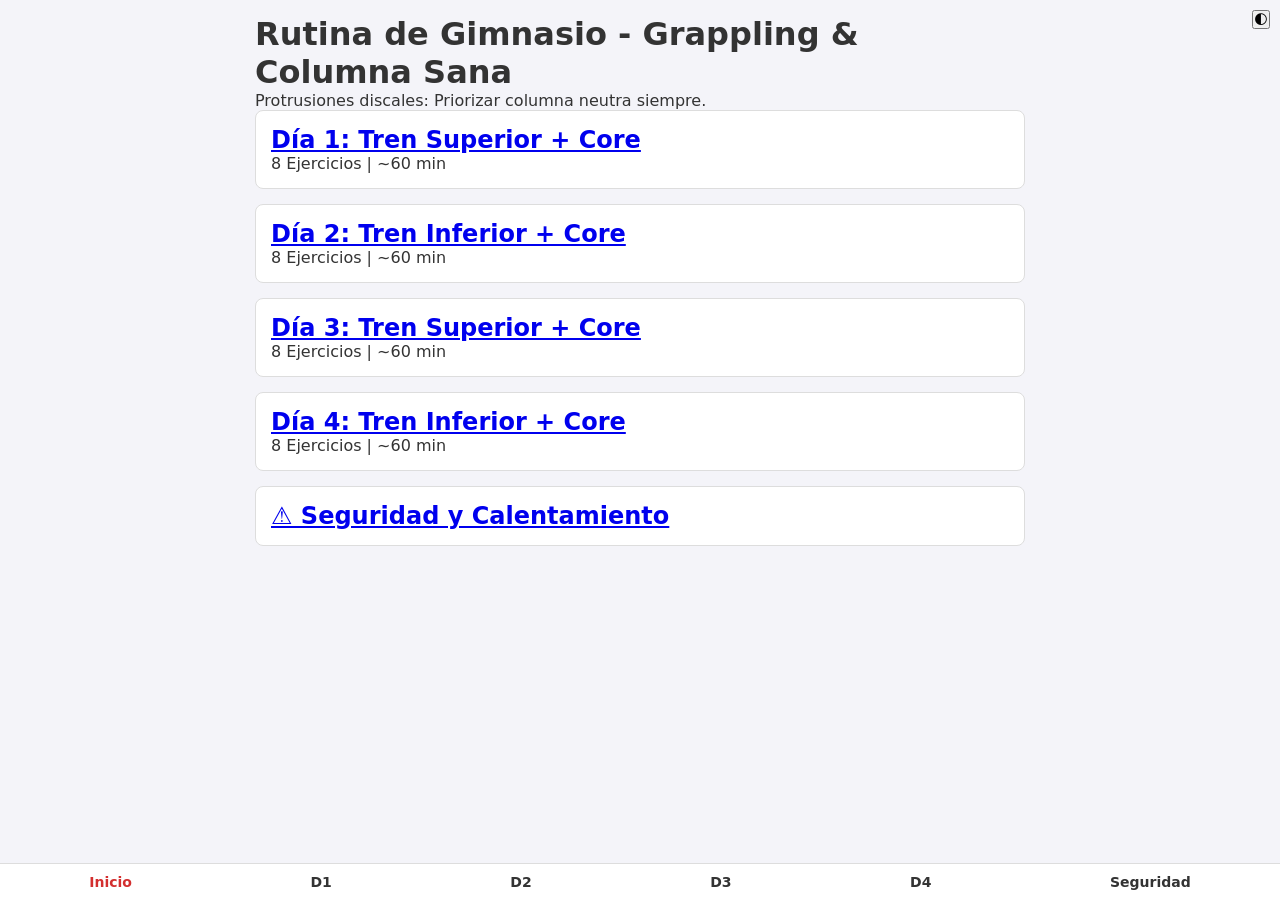
<file: index.html>
<!DOCTYPE html>
<html lang="es">
<head>
    <meta charset="UTF-8">
    <meta name="viewport" content="width=device-width, initial-scale=1.0">
    <title>Inicio | Rutina Lucha & Columna</title>
    <link rel="stylesheet" href="css/styles.css">
</head>

<body data-day="index">
    <button id="themeToggle" class="theme-switch">🌓</button>
    <div class="container">
        <h1>Rutina de Gimnasio - Grappling & Columna Sana</h1>
        <p>Protrusiones discales: Priorizar columna neutra siempre.</p>
        
        <div class="card">
            <h2><a href="dia-1.html">Día 1: Tren Superior + Core</a></h2>
            <p>8 Ejercicios | ~60 min</p>
        </div>
        <div class="card">
            <h2><a href="dia-2.html">Día 2: Tren Inferior + Core</a></h2>
            <p>8 Ejercicios | ~60 min</p>
        </div>
        <div class="card">
            <h2><a href="dia-3.html">Día 3: Tren Superior + Core</a></h2>
            <p>8 Ejercicios | ~60 min</p>
        </div>
        <div class="card">
            <h2><a href="dia-4.html">Día 4: Tren Inferior + Core</a></h2>
            <p>8 Ejercicios | ~60 min</p>
        </div>
        <div class="card">
            <h2><a href="seguridad.html">⚠️ Seguridad y Calentamiento</a></h2>
        </div>
    </div>
    
    <nav>
        <a href="index.html" class="active">Inicio</a>
        <a href="dia-1.html" class="">D1</a>
        <a href="dia-2.html" class="">D2</a>
        <a href="dia-3.html" class="">D3</a>
        <a href="dia-4.html" class="">D4</a>
        <a href="seguridad.html" class="">Seguridad</a>
    </nav>
    
    <script src="js/app.js"></script>
</body>
</html>
</file>
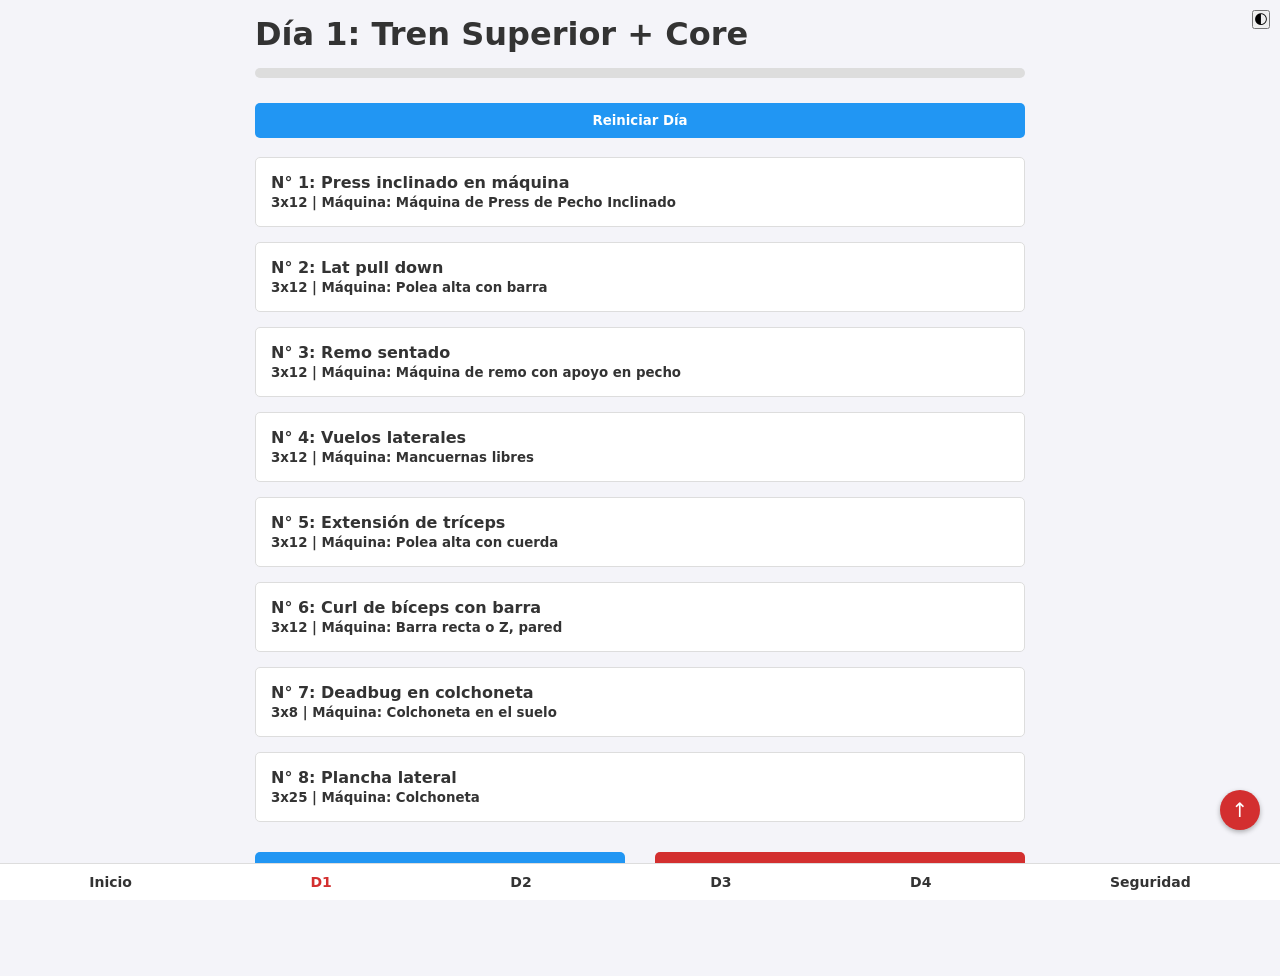
<file: dia-1.html>
<!DOCTYPE html>
<html lang="es">
<head>
    <meta charset="UTF-8">
    <meta name="viewport" content="width=device-width, initial-scale=1.0">
    <title>Día 1 | Rutina Lucha & Columna</title>
    <link rel="stylesheet" href="css/styles.css">
</head>

<body data-day="dia1">
    <button id="themeToggle" class="theme-switch">🌓</button>
    <a href="#" class="fab">↑</a>
    <div class="container">
        <h1>Día 1: Tren Superior + Core</h1>
        <div class="progress-container"><div class="progress-bar" id="progressBar"></div></div>
        <button id="resetDay" class="btn btn-secondary">Reiniciar Día</button>
        <br><br>
        
        
    <details id="1-press">
        <summary>
            <div>
                <strong>N° 1: Press inclinado en máquina</strong><br>
                <small>3x12 | Máquina: Máquina de Press de Pecho Inclinado</small>
            </div>
        </summary>
        <div class="content">
            <div class="img-placeholder">[SVG: img/1-press-maquina.svg] Máquina de Press de Pecho Inclinado - Ajustes</div>
            <div class="img-placeholder">[SVG: img/1-press-ejecucion.svg] Ejecución paso a paso</div>
            <div class="img-placeholder">[SVG: img/1-press-postura.svg] Correcto ✔ vs Incorrecto ✘</div>
            
            <p><strong>Ajuste y Ejecución:</strong> Ajusta el asiento para que los agarres queden a la altura del pecho superior. Empuja controladamente exhalando.</p>
            <p><strong>⚠️ Precaución (Protrusión):</strong> Mantén toda la espalda y cabeza pegadas al respaldo. No arquees la zona lumbar.</p>
            <p><strong>Lucha & Músculos:</strong> Pectoral mayor, deltoides anterior, tríceps. Ayuda a empujar al oponente y crear distancia.</p>
            
            <div style="margin-top: 15px;">
                <label>Peso usado (kg/lbs): <input type="number" id="w_1-press" class="weight-input"></label>
            </div>
            
            <div class="checkbox-group">
                <label><input type="checkbox" id="set_1-press_1"> Serie 1</label><label><input type="checkbox" id="set_1-press_2"> Serie 2</label><label><input type="checkbox" id="set_1-press_3"> Serie 3</label>
            </div>
            
            <div style="margin-top: 15px;">
                <button class="btn start-timer" data-time="90">Iniciar Descanso (90s)</button>
                <div class="timer"></div>
            </div>
        </div>
    </details>
    
        
    <details id="15-lat">
        <summary>
            <div>
                <strong>N° 2: Lat pull down</strong><br>
                <small>3x12 | Máquina: Polea alta con barra</small>
            </div>
        </summary>
        <div class="content">
            <div class="img-placeholder">[SVG: img/15-lat-maquina.svg] Polea alta con barra - Ajustes</div>
            <div class="img-placeholder">[SVG: img/15-lat-ejecucion.svg] Ejecución paso a paso</div>
            <div class="img-placeholder">[SVG: img/15-lat-postura.svg] Correcto ✔ vs Incorrecto ✘</div>
            
            <p><strong>Ajuste y Ejecución:</strong> Siéntate y ajusta los rodillos a tus muslos. Jala la barra hacia el pecho superior juntando escápulas.</p>
            <p><strong>⚠️ Precaución (Protrusión):</strong> Mantén el torso erguido. Evita balancearte hacia atrás para no comprometer los discos.</p>
            <p><strong>Lucha & Músculos:</strong> Dorsal ancho, bíceps. Crucial para jalar al oponente y control de agarres (clinch).</p>
            
            <div style="margin-top: 15px;">
                <label>Peso usado (kg/lbs): <input type="number" id="w_15-lat" class="weight-input"></label>
            </div>
            
            <div class="checkbox-group">
                <label><input type="checkbox" id="set_15-lat_1"> Serie 1</label><label><input type="checkbox" id="set_15-lat_2"> Serie 2</label><label><input type="checkbox" id="set_15-lat_3"> Serie 3</label>
            </div>
            
            <div style="margin-top: 15px;">
                <button class="btn start-timer" data-time="90">Iniciar Descanso (90s)</button>
                <div class="timer"></div>
            </div>
        </div>
    </details>
    
        
    <details id="21-remo">
        <summary>
            <div>
                <strong>N° 3: Remo sentado</strong><br>
                <small>3x12 | Máquina: Máquina de remo con apoyo en pecho</small>
            </div>
        </summary>
        <div class="content">
            <div class="img-placeholder">[SVG: img/21-remo-maquina.svg] Máquina de remo con apoyo en pecho - Ajustes</div>
            <div class="img-placeholder">[SVG: img/21-remo-ejecucion.svg] Ejecución paso a paso</div>
            <div class="img-placeholder">[SVG: img/21-remo-postura.svg] Correcto ✔ vs Incorrecto ✘</div>
            
            <p><strong>Ajuste y Ejecución:</strong> Apoya el pecho firmemente. Jala los agarres hacia tu abdomen exhalando.</p>
            <p><strong>⚠️ Precaución (Protrusión):</strong> El apoyo en el pecho es clave para evitar que la carga pase a la columna lumbar.</p>
            <p><strong>Lucha & Músculos:</strong> Espalda media, trapecios. Mejora el control y tracción en derribos.</p>
            
            <div style="margin-top: 15px;">
                <label>Peso usado (kg/lbs): <input type="number" id="w_21-remo" class="weight-input"></label>
            </div>
            
            <div class="checkbox-group">
                <label><input type="checkbox" id="set_21-remo_1"> Serie 1</label><label><input type="checkbox" id="set_21-remo_2"> Serie 2</label><label><input type="checkbox" id="set_21-remo_3"> Serie 3</label>
            </div>
            
            <div style="margin-top: 15px;">
                <button class="btn start-timer" data-time="90">Iniciar Descanso (90s)</button>
                <div class="timer"></div>
            </div>
        </div>
    </details>
    
        
    <details id="29-vuelos">
        <summary>
            <div>
                <strong>N° 4: Vuelos laterales</strong><br>
                <small>3x12 | Máquina: Mancuernas libres</small>
            </div>
        </summary>
        <div class="content">
            <div class="img-placeholder">[SVG: img/29-vuelos-maquina.svg] Mancuernas libres - Ajustes</div>
            <div class="img-placeholder">[SVG: img/29-vuelos-ejecucion.svg] Ejecución paso a paso</div>
            <div class="img-placeholder">[SVG: img/29-vuelos-postura.svg] Correcto ✔ vs Incorrecto ✘</div>
            
            <p><strong>Ajuste y Ejecución:</strong> De pie, elevación lateral de brazos con ligera flexión de codo.</p>
            <p><strong>⚠️ Precaución (Protrusión):</strong> Mantén abdomen contraído (bracing). No uses impulso del cuerpo.</p>
            <p><strong>Lucha & Músculos:</strong> Deltoides lateral. Estabilidad en hombros para llaves y posturas.</p>
            
            <div style="margin-top: 15px;">
                <label>Peso usado (kg/lbs): <input type="number" id="w_29-vuelos" class="weight-input"></label>
            </div>
            
            <div class="checkbox-group">
                <label><input type="checkbox" id="set_29-vuelos_1"> Serie 1</label><label><input type="checkbox" id="set_29-vuelos_2"> Serie 2</label><label><input type="checkbox" id="set_29-vuelos_3"> Serie 3</label>
            </div>
            
            <div style="margin-top: 15px;">
                <button class="btn start-timer" data-time="60">Iniciar Descanso (60s)</button>
                <div class="timer"></div>
            </div>
        </div>
    </details>
    
        
    <details id="63-triceps">
        <summary>
            <div>
                <strong>N° 5: Extensión de tríceps</strong><br>
                <small>3x12 | Máquina: Polea alta con cuerda</small>
            </div>
        </summary>
        <div class="content">
            <div class="img-placeholder">[SVG: img/63-triceps-maquina.svg] Polea alta con cuerda - Ajustes</div>
            <div class="img-placeholder">[SVG: img/63-triceps-ejecucion.svg] Ejecución paso a paso</div>
            <div class="img-placeholder">[SVG: img/63-triceps-postura.svg] Correcto ✔ vs Incorrecto ✘</div>
            
            <p><strong>Ajuste y Ejecución:</strong> Codos pegados al cuerpo, extiende los brazos hacia abajo.</p>
            <p><strong>⚠️ Precaución (Protrusión):</strong> Postura erguida, evita encorvarte hacia adelante al extender.</p>
            <p><strong>Lucha & Músculos:</strong> Tríceps. Fuerza de empuje en el suelo.</p>
            
            <div style="margin-top: 15px;">
                <label>Peso usado (kg/lbs): <input type="number" id="w_63-triceps" class="weight-input"></label>
            </div>
            
            <div class="checkbox-group">
                <label><input type="checkbox" id="set_63-triceps_1"> Serie 1</label><label><input type="checkbox" id="set_63-triceps_2"> Serie 2</label><label><input type="checkbox" id="set_63-triceps_3"> Serie 3</label>
            </div>
            
            <div style="margin-top: 15px;">
                <button class="btn start-timer" data-time="60">Iniciar Descanso (60s)</button>
                <div class="timer"></div>
            </div>
        </div>
    </details>
    
        
    <details id="71-biceps">
        <summary>
            <div>
                <strong>N° 6: Curl de bíceps con barra</strong><br>
                <small>3x12 | Máquina: Barra recta o Z, pared</small>
            </div>
        </summary>
        <div class="content">
            <div class="img-placeholder">[SVG: img/71-biceps-maquina.svg] Barra recta o Z, pared - Ajustes</div>
            <div class="img-placeholder">[SVG: img/71-biceps-ejecucion.svg] Ejecución paso a paso</div>
            <div class="img-placeholder">[SVG: img/71-biceps-postura.svg] Correcto ✔ vs Incorrecto ✘</div>
            
            <p><strong>Ajuste y Ejecución:</strong> Espalda apoyada en la pared o abdomen firme. Flexiona codos.</p>
            <p><strong>⚠️ Precaución (Protrusión):</strong> Sin balancear el cuerpo ni arquear zona lumbar (apoyo en pared previene esto).</p>
            <p><strong>Lucha & Músculos:</strong> Bíceps. Agarre firme y retención.</p>
            
            <div style="margin-top: 15px;">
                <label>Peso usado (kg/lbs): <input type="number" id="w_71-biceps" class="weight-input"></label>
            </div>
            
            <div class="checkbox-group">
                <label><input type="checkbox" id="set_71-biceps_1"> Serie 1</label><label><input type="checkbox" id="set_71-biceps_2"> Serie 2</label><label><input type="checkbox" id="set_71-biceps_3"> Serie 3</label>
            </div>
            
            <div style="margin-top: 15px;">
                <button class="btn start-timer" data-time="60">Iniciar Descanso (60s)</button>
                <div class="timer"></div>
            </div>
        </div>
    </details>
    
        
    <details id="97-deadbug">
        <summary>
            <div>
                <strong>N° 7: Deadbug en colchoneta</strong><br>
                <small>3x8 | Máquina: Colchoneta en el suelo</small>
            </div>
        </summary>
        <div class="content">
            <div class="img-placeholder">[SVG: img/97-deadbug-maquina.svg] Colchoneta en el suelo - Ajustes</div>
            <div class="img-placeholder">[SVG: img/97-deadbug-ejecucion.svg] Ejecución paso a paso</div>
            <div class="img-placeholder">[SVG: img/97-deadbug-postura.svg] Correcto ✔ vs Incorrecto ✘</div>
            
            <p><strong>Ajuste y Ejecución:</strong> Boca arriba. Baja brazo y pierna opuestos controladamente sin tocar el suelo.</p>
            <p><strong>⚠️ Precaución (Protrusión):</strong> La zona lumbar DEBE mantenerse pegada al suelo en todo momento.</p>
            <p><strong>Lucha & Músculos:</strong> Core profundo (transverso). Estabiliza la columna en cualquier posición de lucha.</p>
            
            <div style="margin-top: 15px;">
                <label>Peso usado (kg/lbs): <input type="number" id="w_97-deadbug" class="weight-input"></label>
            </div>
            
            <div class="checkbox-group">
                <label><input type="checkbox" id="set_97-deadbug_1"> Serie 1</label><label><input type="checkbox" id="set_97-deadbug_2"> Serie 2</label><label><input type="checkbox" id="set_97-deadbug_3"> Serie 3</label>
            </div>
            
            <div style="margin-top: 15px;">
                <button class="btn start-timer" data-time="45">Iniciar Descanso (45s)</button>
                <div class="timer"></div>
            </div>
        </div>
    </details>
    
        
    <details id="67-plancha">
        <summary>
            <div>
                <strong>N° 8: Plancha lateral</strong><br>
                <small>3x25 | Máquina: Colchoneta</small>
            </div>
        </summary>
        <div class="content">
            <div class="img-placeholder">[SVG: img/67-plancha-maquina.svg] Colchoneta - Ajustes</div>
            <div class="img-placeholder">[SVG: img/67-plancha-ejecucion.svg] Ejecución paso a paso</div>
            <div class="img-placeholder">[SVG: img/67-plancha-postura.svg] Correcto ✔ vs Incorrecto ✘</div>
            
            <p><strong>Ajuste y Ejecución:</strong> Apoyo en antebrazo, cuerpo en línea recta.</p>
            <p><strong>⚠️ Precaución (Protrusión):</strong> Evitar que la cadera caiga. Columna perfectamente alineada.</p>
            <p><strong>Lucha & Músculos:</strong> Oblicuos. Resistencia a la torsión que te pueda ejercer el rival.</p>
            
            <div style="margin-top: 15px;">
                <label>Peso usado (kg/lbs): <input type="number" id="w_67-plancha" class="weight-input"></label>
            </div>
            
            <div class="checkbox-group">
                <label><input type="checkbox" id="set_67-plancha_1"> Serie 1</label><label><input type="checkbox" id="set_67-plancha_2"> Serie 2</label><label><input type="checkbox" id="set_67-plancha_3"> Serie 3</label>
            </div>
            
            <div style="margin-top: 15px;">
                <button class="btn start-timer" data-time="45">Iniciar Descanso (45s)</button>
                <div class="timer"></div>
            </div>
        </div>
    </details>
    
        
        <div style="display:flex; justify-content:space-between; margin-top:20px;">
            <a href="index.html" class="btn btn-secondary" style="width:48%">Inicio</a>
            <a href="dia-2.html" class="btn" style="width:48%">Siguiente Día</a>
        </div>
    </div>
    
    <nav>
        <a href="index.html" class="">Inicio</a>
        <a href="dia-1.html" class="active">D1</a>
        <a href="dia-2.html" class="">D2</a>
        <a href="dia-3.html" class="">D3</a>
        <a href="dia-4.html" class="">D4</a>
        <a href="seguridad.html" class="">Seguridad</a>
    </nav>
    
    <script src="js/app.js"></script>
</body>
</html>
</file>
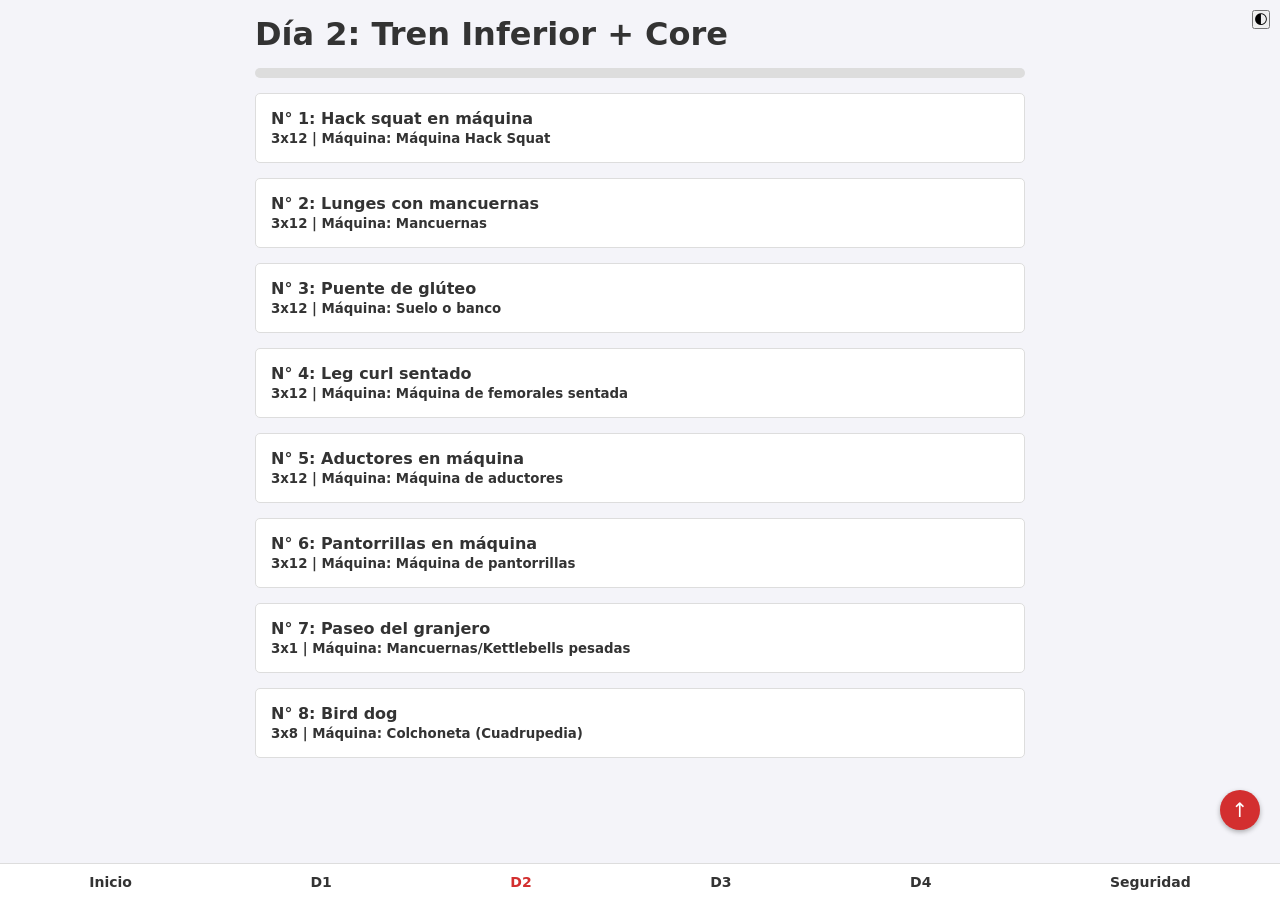
<file: dia-2.html>
<!DOCTYPE html>
<html lang="es">
<head>
    <meta charset="UTF-8">
    <meta name="viewport" content="width=device-width, initial-scale=1.0">
    <title>Día 2 | Rutina Lucha & Columna</title>
    <link rel="stylesheet" href="css/styles.css">
</head>

<body data-day="dia2">
    <button id="themeToggle" class="theme-switch">🌓</button>
    <a href="#" class="fab">↑</a>
    <div class="container">
        <h1>Día 2: Tren Inferior + Core</h1>
        <div class="progress-container"><div class="progress-bar" id="progressBar"></div></div>
        
        
    <details id="44-hack">
        <summary>
            <div>
                <strong>N° 1: Hack squat en máquina</strong><br>
                <small>3x12 | Máquina: Máquina Hack Squat</small>
            </div>
        </summary>
        <div class="content">
            <div class="img-placeholder">[SVG: img/44-hack-maquina.svg] Máquina Hack Squat - Ajustes</div>
            <div class="img-placeholder">[SVG: img/44-hack-ejecucion.svg] Ejecución paso a paso</div>
            <div class="img-placeholder">[SVG: img/44-hack-postura.svg] Correcto ✔ vs Incorrecto ✘</div>
            
            <p><strong>Ajuste y Ejecución:</strong> Pies en la plataforma, desciende controladamente.</p>
            <p><strong>⚠️ Precaución (Protrusión):</strong> Bajar SOLO hasta donde la espalda baja siga pegada al respaldo, sin que la pelvis se meta. Peso moderado.</p>
            <p><strong>Lucha & Músculos:</strong> Cuádriceps, glúteos. Potencia para derribos y base sólida.</p>
            
            <div style="margin-top: 15px;">
                <label>Peso usado (kg/lbs): <input type="number" id="w_44-hack" class="weight-input"></label>
            </div>
            
            <div class="checkbox-group">
                <label><input type="checkbox" id="set_44-hack_1"> Serie 1</label><label><input type="checkbox" id="set_44-hack_2"> Serie 2</label><label><input type="checkbox" id="set_44-hack_3"> Serie 3</label>
            </div>
            
            <div style="margin-top: 15px;">
                <button class="btn start-timer" data-time="90">Iniciar Descanso (90s)</button>
                <div class="timer"></div>
            </div>
        </div>
    </details>
    
        
    <details id="43-lunges">
        <summary>
            <div>
                <strong>N° 2: Lunges con mancuernas</strong><br>
                <small>3x12 | Máquina: Mancuernas</small>
            </div>
        </summary>
        <div class="content">
            <div class="img-placeholder">[SVG: img/43-lunges-maquina.svg] Mancuernas - Ajustes</div>
            <div class="img-placeholder">[SVG: img/43-lunges-ejecucion.svg] Ejecución paso a paso</div>
            <div class="img-placeholder">[SVG: img/43-lunges-postura.svg] Correcto ✔ vs Incorrecto ✘</div>
            
            <p><strong>Ajuste y Ejecución:</strong> Paso adelante bajando la cadera recta.</p>
            <p><strong>⚠️ Precaución (Protrusión):</strong> Mantener el torso vertical, abdomen apretado para estabilizar la columna.</p>
            <p><strong>Lucha & Músculos:</strong> Piernas. Movilidad y ataque de piernas.</p>
            
            <div style="margin-top: 15px;">
                <label>Peso usado (kg/lbs): <input type="number" id="w_43-lunges" class="weight-input"></label>
            </div>
            
            <div class="checkbox-group">
                <label><input type="checkbox" id="set_43-lunges_1"> Serie 1</label><label><input type="checkbox" id="set_43-lunges_2"> Serie 2</label><label><input type="checkbox" id="set_43-lunges_3"> Serie 3</label>
            </div>
            
            <div style="margin-top: 15px;">
                <button class="btn start-timer" data-time="90">Iniciar Descanso (90s)</button>
                <div class="timer"></div>
            </div>
        </div>
    </details>
    
        
    <details id="93-puente">
        <summary>
            <div>
                <strong>N° 3: Puente de glúteo</strong><br>
                <small>3x12 | Máquina: Suelo o banco</small>
            </div>
        </summary>
        <div class="content">
            <div class="img-placeholder">[SVG: img/93-puente-maquina.svg] Suelo o banco - Ajustes</div>
            <div class="img-placeholder">[SVG: img/93-puente-ejecucion.svg] Ejecución paso a paso</div>
            <div class="img-placeholder">[SVG: img/93-puente-postura.svg] Correcto ✔ vs Incorrecto ✘</div>
            
            <p><strong>Ajuste y Ejecución:</strong> Elevar la cadera contrayendo glúteos.</p>
            <p><strong>⚠️ Precaución (Protrusión):</strong> No hiperextender la columna arriba. El movimiento es de la cadera.</p>
            <p><strong>Lucha & Músculos:</strong> Glúteos. Fuerza de puente en el suelo (escapes).</p>
            
            <div style="margin-top: 15px;">
                <label>Peso usado (kg/lbs): <input type="number" id="w_93-puente" class="weight-input"></label>
            </div>
            
            <div class="checkbox-group">
                <label><input type="checkbox" id="set_93-puente_1"> Serie 1</label><label><input type="checkbox" id="set_93-puente_2"> Serie 2</label><label><input type="checkbox" id="set_93-puente_3"> Serie 3</label>
            </div>
            
            <div style="margin-top: 15px;">
                <button class="btn start-timer" data-time="90">Iniciar Descanso (90s)</button>
                <div class="timer"></div>
            </div>
        </div>
    </details>
    
        
    <details id="38-legcurl">
        <summary>
            <div>
                <strong>N° 4: Leg curl sentado</strong><br>
                <small>3x12 | Máquina: Máquina de femorales sentada</small>
            </div>
        </summary>
        <div class="content">
            <div class="img-placeholder">[SVG: img/38-legcurl-maquina.svg] Máquina de femorales sentada - Ajustes</div>
            <div class="img-placeholder">[SVG: img/38-legcurl-ejecucion.svg] Ejecución paso a paso</div>
            <div class="img-placeholder">[SVG: img/38-legcurl-postura.svg] Correcto ✔ vs Incorrecto ✘</div>
            
            <p><strong>Ajuste y Ejecución:</strong> Flexión de rodilla contra la almohadilla.</p>
            <p><strong>⚠️ Precaución (Protrusión):</strong> Mantener espalda pegada al asiento.</p>
            <p><strong>Lucha & Músculos:</strong> Femorales. Enganches de piernas.</p>
            
            <div style="margin-top: 15px;">
                <label>Peso usado (kg/lbs): <input type="number" id="w_38-legcurl" class="weight-input"></label>
            </div>
            
            <div class="checkbox-group">
                <label><input type="checkbox" id="set_38-legcurl_1"> Serie 1</label><label><input type="checkbox" id="set_38-legcurl_2"> Serie 2</label><label><input type="checkbox" id="set_38-legcurl_3"> Serie 3</label>
            </div>
            
            <div style="margin-top: 15px;">
                <button class="btn start-timer" data-time="60">Iniciar Descanso (60s)</button>
                <div class="timer"></div>
            </div>
        </div>
    </details>
    
        
    <details id="52-aductores">
        <summary>
            <div>
                <strong>N° 5: Aductores en máquina</strong><br>
                <small>3x12 | Máquina: Máquina de aductores</small>
            </div>
        </summary>
        <div class="content">
            <div class="img-placeholder">[SVG: img/52-aductores-maquina.svg] Máquina de aductores - Ajustes</div>
            <div class="img-placeholder">[SVG: img/52-aductores-ejecucion.svg] Ejecución paso a paso</div>
            <div class="img-placeholder">[SVG: img/52-aductores-postura.svg] Correcto ✔ vs Incorrecto ✘</div>
            
            <p><strong>Ajuste y Ejecución:</strong> Juntar las piernas contra la resistencia.</p>
            <p><strong>⚠️ Precaución (Protrusión):</strong> Respaldo recto.</p>
            <p><strong>Lucha & Músculos:</strong> Aductores. Presión de guardia y triángulos.</p>
            
            <div style="margin-top: 15px;">
                <label>Peso usado (kg/lbs): <input type="number" id="w_52-aductores" class="weight-input"></label>
            </div>
            
            <div class="checkbox-group">
                <label><input type="checkbox" id="set_52-aductores_1"> Serie 1</label><label><input type="checkbox" id="set_52-aductores_2"> Serie 2</label><label><input type="checkbox" id="set_52-aductores_3"> Serie 3</label>
            </div>
            
            <div style="margin-top: 15px;">
                <button class="btn start-timer" data-time="60">Iniciar Descanso (60s)</button>
                <div class="timer"></div>
            </div>
        </div>
    </details>
    
        
    <details id="53-pantorrillas">
        <summary>
            <div>
                <strong>N° 6: Pantorrillas en máquina</strong><br>
                <small>3x12 | Máquina: Máquina de pantorrillas</small>
            </div>
        </summary>
        <div class="content">
            <div class="img-placeholder">[SVG: img/53-pantorrillas-maquina.svg] Máquina de pantorrillas - Ajustes</div>
            <div class="img-placeholder">[SVG: img/53-pantorrillas-ejecucion.svg] Ejecución paso a paso</div>
            <div class="img-placeholder">[SVG: img/53-pantorrillas-postura.svg] Correcto ✔ vs Incorrecto ✘</div>
            
            <p><strong>Ajuste y Ejecución:</strong> Elevación de talones.</p>
            <p><strong>⚠️ Precaución (Protrusión):</strong> Evitar rebotes bruscos.</p>
            <p><strong>Lucha & Músculos:</strong> Pantorrillas. Explosividad de base.</p>
            
            <div style="margin-top: 15px;">
                <label>Peso usado (kg/lbs): <input type="number" id="w_53-pantorrillas" class="weight-input"></label>
            </div>
            
            <div class="checkbox-group">
                <label><input type="checkbox" id="set_53-pantorrillas_1"> Serie 1</label><label><input type="checkbox" id="set_53-pantorrillas_2"> Serie 2</label><label><input type="checkbox" id="set_53-pantorrillas_3"> Serie 3</label>
            </div>
            
            <div style="margin-top: 15px;">
                <button class="btn start-timer" data-time="60">Iniciar Descanso (60s)</button>
                <div class="timer"></div>
            </div>
        </div>
    </details>
    
        
    <details id="96-granjero">
        <summary>
            <div>
                <strong>N° 7: Paseo del granjero</strong><br>
                <small>3x1 | Máquina: Mancuernas/Kettlebells pesadas</small>
            </div>
        </summary>
        <div class="content">
            <div class="img-placeholder">[SVG: img/96-granjero-maquina.svg] Mancuernas/Kettlebells pesadas - Ajustes</div>
            <div class="img-placeholder">[SVG: img/96-granjero-ejecucion.svg] Ejecución paso a paso</div>
            <div class="img-placeholder">[SVG: img/96-granjero-postura.svg] Correcto ✔ vs Incorrecto ✘</div>
            
            <p><strong>Ajuste y Ejecución:</strong> Caminar 30 metros manteniendo postura erguida.</p>
            <p><strong>⚠️ Precaución (Protrusión):</strong> Evitar inclinarse hacia los lados. Hombros atrás y abajo.</p>
            <p><strong>Lucha & Músculos:</strong> Core y agarre. Simula el control del peso del oponente.</p>
            
            <div style="margin-top: 15px;">
                <label>Peso usado (kg/lbs): <input type="number" id="w_96-granjero" class="weight-input"></label>
            </div>
            
            <div class="checkbox-group">
                <label><input type="checkbox" id="set_96-granjero_1"> Serie 1</label><label><input type="checkbox" id="set_96-granjero_2"> Serie 2</label><label><input type="checkbox" id="set_96-granjero_3"> Serie 3</label>
            </div>
            
            <div style="margin-top: 15px;">
                <button class="btn start-timer" data-time="90">Iniciar Descanso (90s)</button>
                <div class="timer"></div>
            </div>
        </div>
    </details>
    
        
    <details id="68-birddog">
        <summary>
            <div>
                <strong>N° 8: Bird dog</strong><br>
                <small>3x8 | Máquina: Colchoneta (Cuadrupedia)</small>
            </div>
        </summary>
        <div class="content">
            <div class="img-placeholder">[SVG: img/68-birddog-maquina.svg] Colchoneta (Cuadrupedia) - Ajustes</div>
            <div class="img-placeholder">[SVG: img/68-birddog-ejecucion.svg] Ejecución paso a paso</div>
            <div class="img-placeholder">[SVG: img/68-birddog-postura.svg] Correcto ✔ vs Incorrecto ✘</div>
            
            <p><strong>Ajuste y Ejecución:</strong> Extender brazo y pierna opuestos.</p>
            <p><strong>⚠️ Precaución (Protrusión):</strong> NO arquear la espalda baja. El vaso de agua imaginario en la espalda.</p>
            <p><strong>Lucha & Músculos:</strong> Core/Erectores espinales. Equilibrio y salud lumbar.</p>
            
            <div style="margin-top: 15px;">
                <label>Peso usado (kg/lbs): <input type="number" id="w_68-birddog" class="weight-input"></label>
            </div>
            
            <div class="checkbox-group">
                <label><input type="checkbox" id="set_68-birddog_1"> Serie 1</label><label><input type="checkbox" id="set_68-birddog_2"> Serie 2</label><label><input type="checkbox" id="set_68-birddog_3"> Serie 3</label>
            </div>
            
            <div style="margin-top: 15px;">
                <button class="btn start-timer" data-time="45">Iniciar Descanso (45s)</button>
                <div class="timer"></div>
            </div>
        </div>
    </details>
    
        
    </div>
    
    <nav>
        <a href="index.html" class="">Inicio</a>
        <a href="dia-1.html" class="">D1</a>
        <a href="dia-2.html" class="active">D2</a>
        <a href="dia-3.html" class="">D3</a>
        <a href="dia-4.html" class="">D4</a>
        <a href="seguridad.html" class="">Seguridad</a>
    </nav>
    
    <script src="js/app.js"></script>
</body>
</html>
</file>
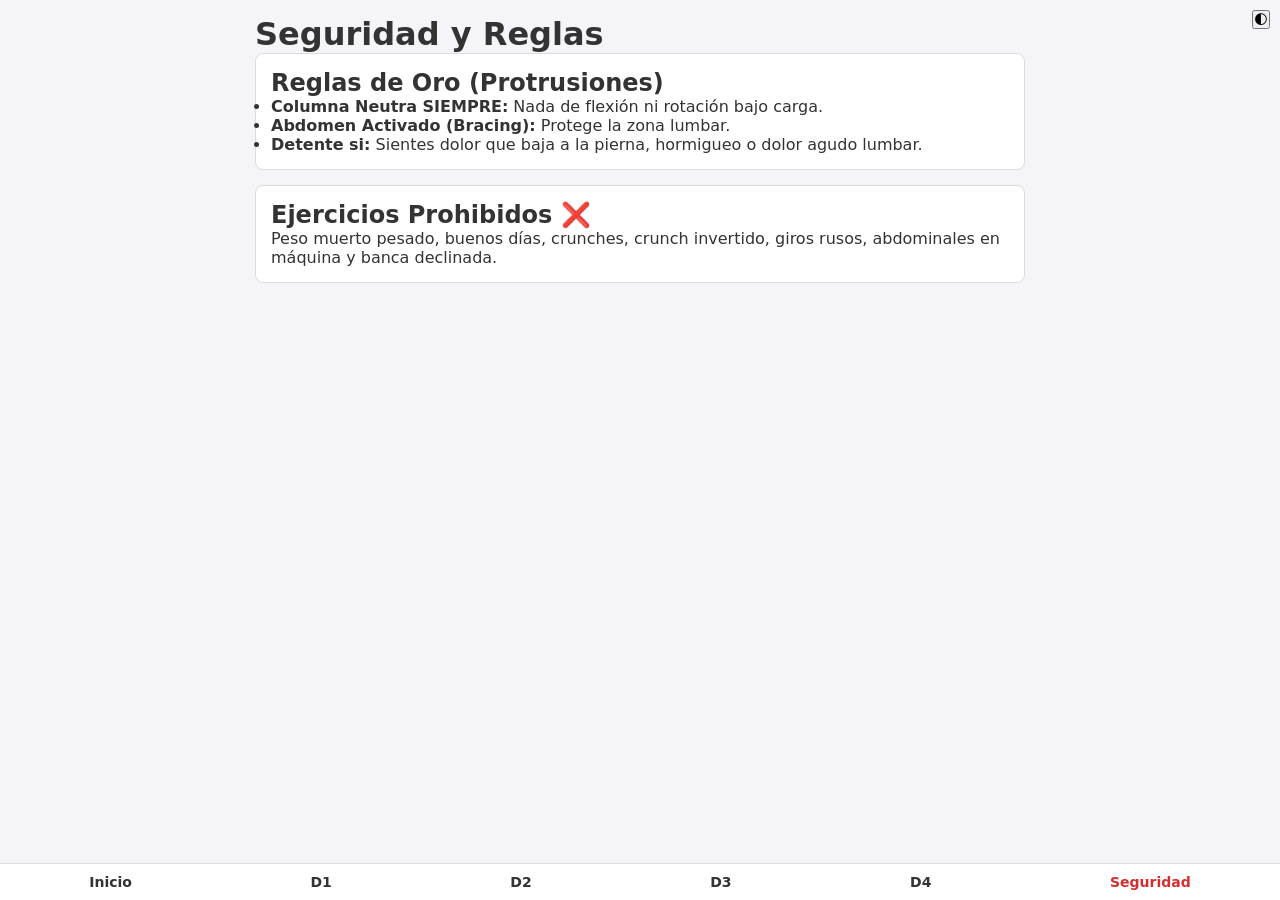
<file: seguridad.html>
<!DOCTYPE html>
<html lang="es">
<head>
    <meta charset="UTF-8">
    <meta name="viewport" content="width=device-width, initial-scale=1.0">
    <title>Seguridad | Rutina Lucha & Columna</title>
    <link rel="stylesheet" href="css/styles.css">
</head>

<body data-day="seguridad">
    <button id="themeToggle" class="theme-switch">🌓</button>
    <div class="container">
        <h1>Seguridad y Reglas</h1>
        <div class="card">
            <h2>Reglas de Oro (Protrusiones)</h2>
            <ul>
                <li><strong>Columna Neutra SIEMPRE:</strong> Nada de flexión ni rotación bajo carga.</li>
                <li><strong>Abdomen Activado (Bracing):</strong> Protege la zona lumbar.</li>
                <li><strong>Detente si:</strong> Sientes dolor que baja a la pierna, hormigueo o dolor agudo lumbar.</li>
            </ul>
        </div>
        <div class="card">
            <h2>Ejercicios Prohibidos ❌</h2>
            <p>Peso muerto pesado, buenos días, crunches, crunch invertido, giros rusos, abdominales en máquina y banca declinada.</p>
        </div>
    </div>
    
    <nav>
        <a href="index.html" class="">Inicio</a>
        <a href="dia-1.html" class="">D1</a>
        <a href="dia-2.html" class="">D2</a>
        <a href="dia-3.html" class="">D3</a>
        <a href="dia-4.html" class="">D4</a>
        <a href="seguridad.html" class="active">Seguridad</a>
    </nav>
    
    <script src="js/app.js"></script>
</body>
</html>
</file>
<file: css/styles.css>
:root {
  --bg-color: #f4f4f9;
  --text-color: #333;
  --card-bg: #fff;
  --primary: #d32f2f;
  --secondary: #2196f3;
  --success: #4caf50;
  --border: #ddd;
}
[data-theme="dark"] {
  --bg-color: #121212;
  --text-color: #e0e0e0;
  --card-bg: #1e1e1e;
  --border: #333;
}
* { box-sizing: border-box; margin: 0; padding: 0; font-family: system-ui, -apple-system, sans-serif; }
body { background: var(--bg-color); color: var(--text-color); padding-bottom: 70px; transition: background 0.3s, color 0.3s; }
.container { max-width: 800px; margin: 0 auto; padding: 15px; }
nav { position: fixed; bottom: 0; width: 100%; background: var(--card-bg); border-top: 1px solid var(--border); display: flex; justify-content: space-around; padding: 10px 0; z-index: 1000; }
nav a { color: var(--text-color); text-decoration: none; font-size: 14px; font-weight: bold; }
nav a.active { color: var(--primary); }
.card { background: var(--card-bg); border: 1px solid var(--border); border-radius: 8px; padding: 15px; margin-bottom: 15px; }
.btn { background: var(--primary); color: #fff; border: none; padding: 10px 15px; border-radius: 5px; cursor: pointer; font-weight: bold; width: 100%; margin-top: 10px; }
.btn-secondary { background: var(--secondary); }
details { background: var(--card-bg); border: 1px solid var(--border); border-radius: 5px; margin-bottom: 15px; }
summary { font-weight: bold; padding: 15px; cursor: pointer; display: flex; justify-content: space-between; align-items: center; }
.content { padding: 15px; border-top: 1px solid var(--border); }
.progress-container { background: var(--border); border-radius: 10px; height: 10px; margin: 15px 0; overflow: hidden; }
.progress-bar { background: var(--success); height: 100%; width: 0%; transition: width 0.3s; }
.checkbox-group { display: flex; gap: 10px; margin-top: 10px; }
.checkbox-group label { display: flex; align-items: center; gap: 5px; }
.timer { font-size: 1.2em; font-weight: bold; text-align: center; margin: 10px 0; }
.theme-switch { position: fixed; top: 10px; right: 10px; z-index: 1000; }
.img-placeholder { background: var(--border); width: 100%; height: 200px; display: flex; align-items: center; justify-content: center; font-style: italic; color: #888; border-radius: 5px; margin-bottom: 10px; }
.fab { position: fixed; bottom: 70px; right: 20px; background: var(--primary); color: white; width: 40px; height: 40px; border-radius: 50%; display: flex; align-items: center; justify-content: center; text-decoration: none; font-size: 20px; box-shadow: 0 2px 5px rgba(0,0,0,0.3); }
input[type="number"] { width: 80px; padding: 5px; border: 1px solid var(--border); border-radius: 4px; background: var(--bg-color); color: var(--text-color); }
</file>
